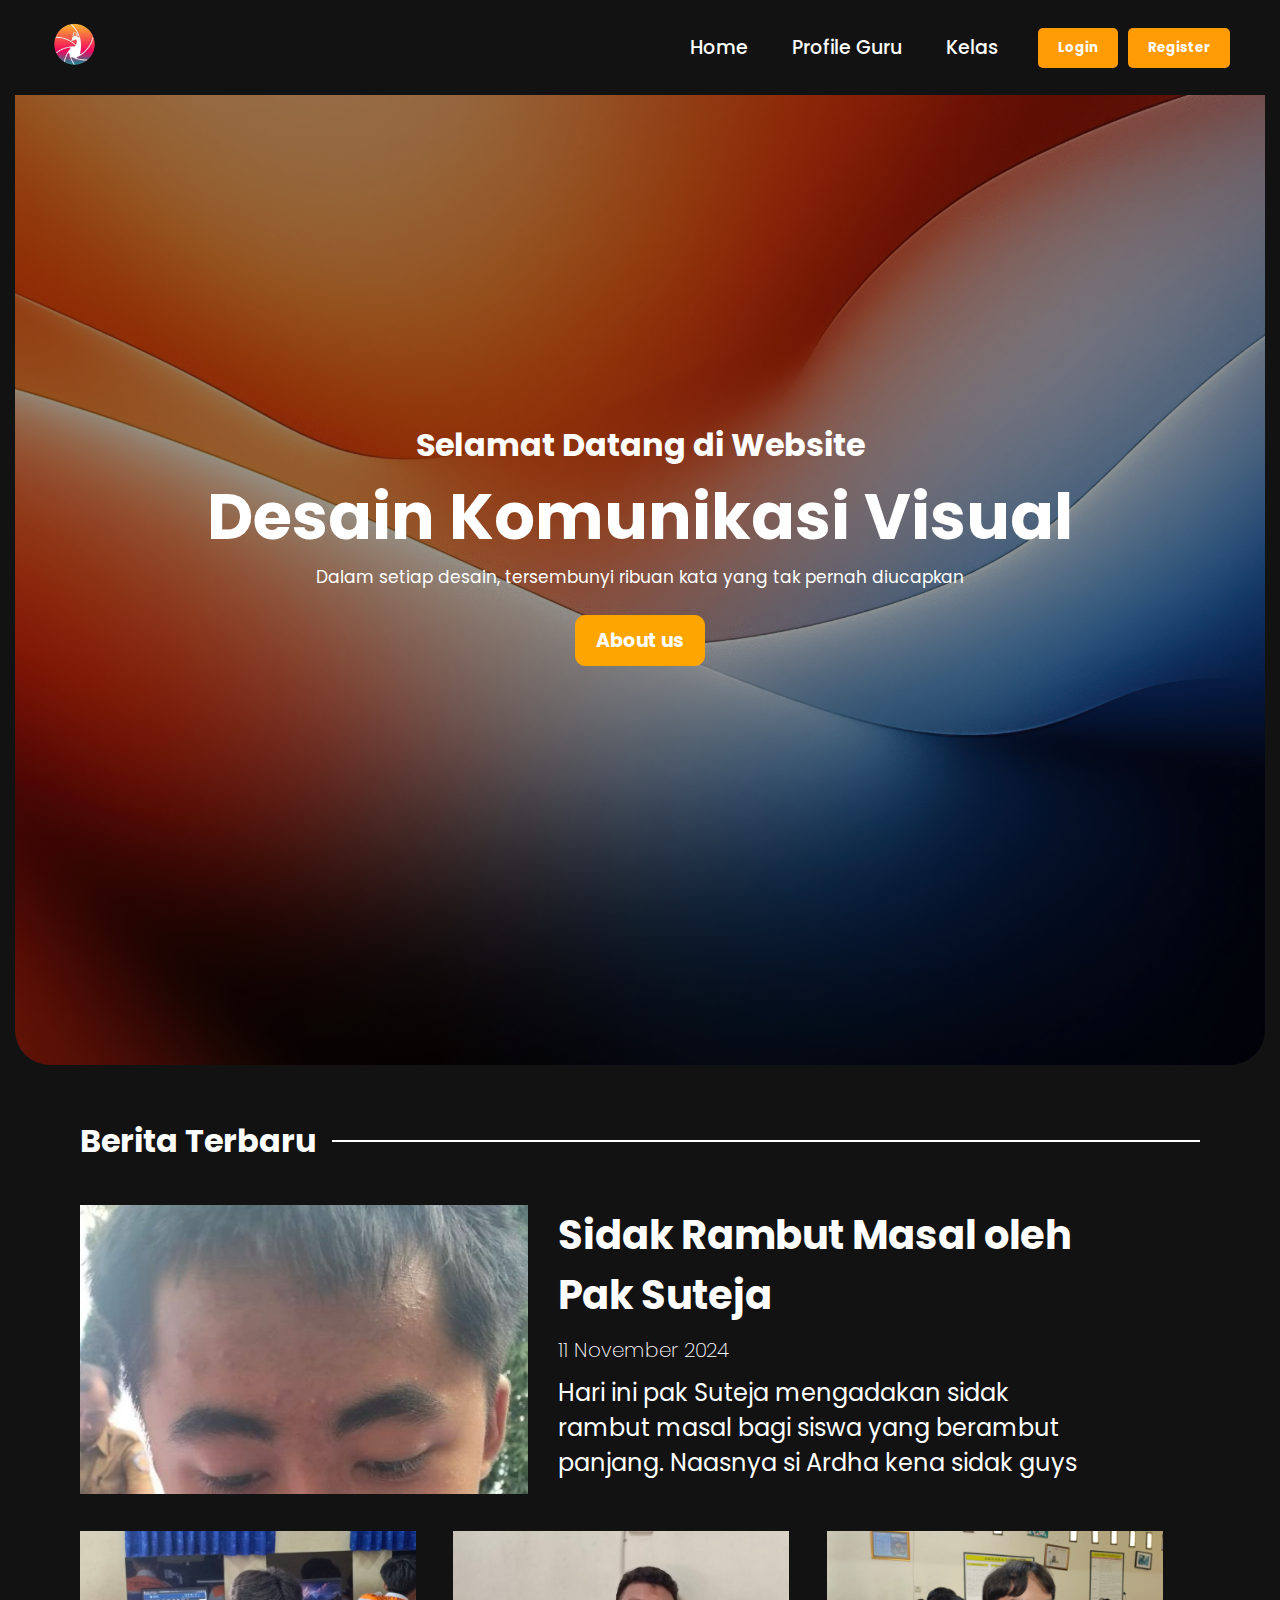
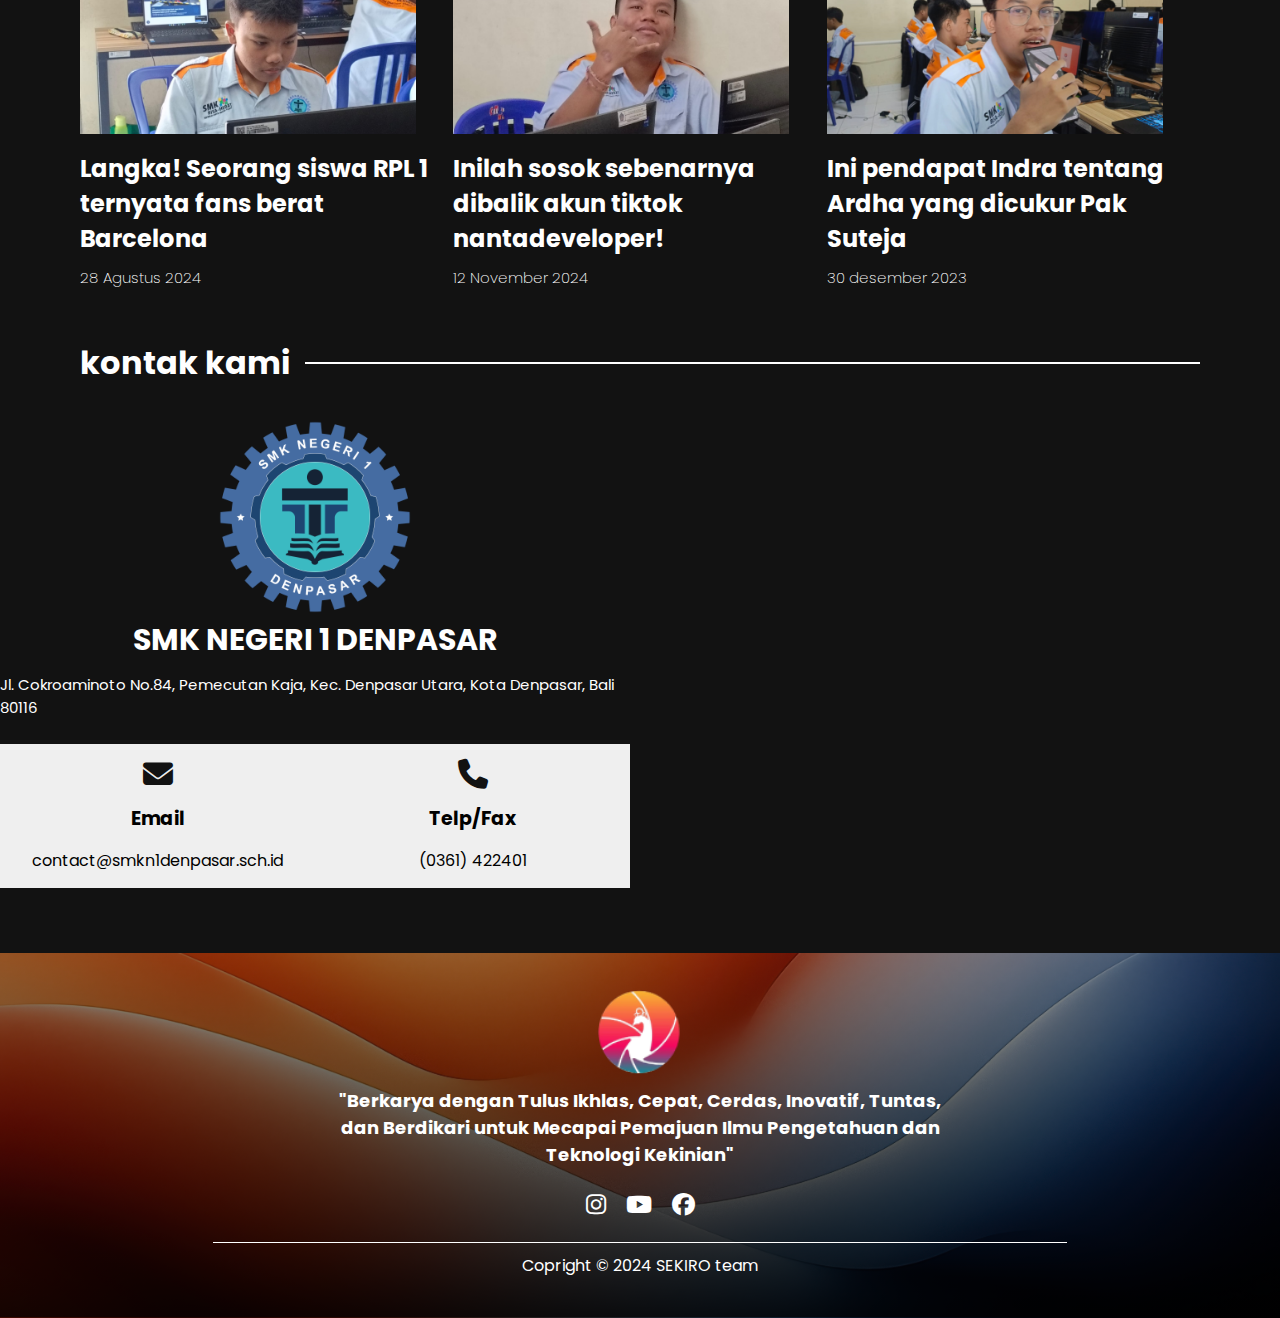
<file: home sebelum login/index.html>
<!DOCTYPE html>
<html lang="en">

<head>
  <meta charset="UTF-8" />
  <meta name="viewport" content="width=device-width, initial-scale=1.0" />
  <title>homepage</title>
  <link rel="stylesheet" href="style.css" />
  <link rel="preconnect" href="https://fonts.googleapis.com" />
  <link rel="preconnect" href="https://fonts.gstatic.com" crossorigin />
  <link
    href="https://fonts.googleapis.com/css2?family=Montserrat:ital,wght@0,100..900;1,100..900&family=Poppins:ital,wght@0,100;0,200;0,300;0,400;0,500;0,600;0,700;0,800;0,900;1,100;1,200;1,300;1,400;1,500;1,600;1,700;1,800;1,900&display=swap"
    rel="stylesheet" />
  <link rel="stylesheet" href="https://cdnjs.cloudflare.com/ajax/libs/font-awesome/6.6.0/css/all.min.css" />
</head>

<body>
  <header class="navbar-container">
    <div class="logo">
      <a href="index.html"><img src="logo.png" alt="Logo Jurusan DKV" /></a>
    </div>
    <nav class="nav-list">
      <ul>
        <li>
          <a href="#">Home</a>
          <a href="#">Profile Guru</a>
          <a href="#">Kelas</a>
        </li>
      </ul>

      <div class="btn-login-register">
        <a href="#"><button>Login</button></a>
        <a href="#"><button>Register</button></a>
    </div>
    </nav>
  </header>

  <main>
    <div class="container">
      <div class="image">
        <img
          src="Serenmist_20-_2012.jpeg"
          alt="Gambar Grapic Design Pexels" />
        <div class="isi-image">
          <h3>Selamat Datang di Website</h3>
          <h1>Desain Komunikasi Visual</h1>
          <p>
            Dalam setiap desain, tersembunyi ribuan kata yang tak pernah
            diucapkan
          </p>
          <a href="#" class="btn">About us</a>
        </div>
      </div>

      <div class="berita">
        <h1>Berita Terbaru</h1>
        <span></span>
      </div>

      <div class="isi-berita">
        <div class="image-berita">
          <a href="#"><img src="WhatsApp Image 2024-11-12 at 09.56.58_7a226503 1.png" alt=""/></a>
        </div>
        <div class="text-berita">
          <a href="#"><h1>Sidak Rambut Masal oleh Pak Suteja</h1></a>
          <h5>11 November 2024</h5>
          <p>
            Hari ini pak Suteja mengadakan sidak rambut masal bagi siswa yang
            berambut panjang. Naasnya si Ardha kena sidak guys
          </p>
        </div>
      </div>

      <div class="isi-berita2">
        <div class="kolom-berita">
          <div class="image-berita2">
            <a href="#"><img src="WhatsApp Image 2024-11-12 at 10.37.56_f40525b9 1.png" alt=""/></a>
            <a href="#"><h1>Langka! Seorang siswa RPL 1 ternyata fans berat Barcelona</h1></a>
            <p>28 Agustus 2024</p>
          </div>
          <div class="image-berita2">
            <a href="#"><img src="WhatsApp Image 2024-11-12 at 10.37.57_34ba6914 1.png" alt=""/></a>
            <a href="#"><h1>Inilah sosok sebenarnya dibalik akun tiktok nantadeveloper!</h1></a>
            <p>12 November 2024</p>
          </div>
          <div class="image-berita2">
            <a href="#"><img src="image.png" alt="" /></a>
            <a href="#"><h1>Ini pendapat Indra tentang Ardha yang dicukur Pak Suteja</h1></a>
            <p>30 desember 2023</p>
          </div>
        </div>
      </div>

      <div class="kontak">
        <h1>kontak kami</h1>
        <span class="contak"></span>
      </div>

      <div class="isi-kontak">
        <div class="box-kontak">
          <div class="kiri">
            <img src="Logo SMKN 1 Denpasar 2023.png" alt="" />
            <h3>SMK NEGERI 1 DENPASAR</h3>
            <p>
              Jl. Cokroaminoto No.84, Pemecutan Kaja, Kec. Denpasar Utara,
              Kota Denpasar, Bali 80116
            </p>
          </div>
          <div class="isi-kontak2">
            <div class="kiri2">
              <i class="fa-solid fa-envelope"></i>
              <h3>Email</h3>
              <p>contact@smkn1denpasar.sch.id</p>
            </div>
            <div class="kiri2">
              <i class="fa-solid fa-phone"></i>
              <h3>Telp/Fax</h3>
              <p>(0361) 422401</p>
            </div>
          </div>
        </div>
        <div class="kanan">
          <iframe
            src="https://www.google.com/maps/embed?pb=!1m18!1m12!1m3!1d3944.5625509076467!2d115.20475307590502!3d-8.637924687831164!2m3!1f0!2f0!3f0!3m2!1i1024!2i768!4f13.1!3m3!1m2!1s0x2dd23f7f52570dc1%3A0x6f96db3e30ec6ffd!2sSMK%20Negeri%201%20Denpasar!5e0!3m2!1sid!2sid!4v1731462264083!5m2!1sid!2sid"
            width="650" height="450" style="border: 0" allowfullscreen="" loading="lazy"
            referrerpolicy="no-referrer-when-downgrade"></iframe>
        </div>
      </div>
    </div>
  </main>

  <footer>
    <div class="dalam-footer">
      <div class="isi-footer">
        <div class="logo">
          <a href="#"><img src="logo.png" alt=""></a>
        </div>
        <div class="text-logo">
          <p>"Berkarya dengan Tulus Ikhlas, Cepat, Cerdas, Inovatif, Tuntas, dan Berdikari untuk Mecapai Pemajuan Ilmu
            Pengetahuan dan Teknologi Kekinian" </p>
        </div>
        <div class="sosial-media">
          <a href="https://www.instagram.com/urchewyycicii/?igsh=MXFxNnNqcDczMnExbg%3D%3D"><i class="fa-brands fa-instagram"></i></a>
          <a href="#"><i class="fa-brands fa-youtube"></i></a>
          <a href="#"><i class="fa-brands fa-facebook"></i></a>
        </div>
        <span class="bawah-footer"></span>
      </div>
      <div class="bawah-footer2">
        <p>Copright &copy; 2024 SEKIRO team</p>
      </div>
    </div>
  </footer>
</body>

</html>
</file>
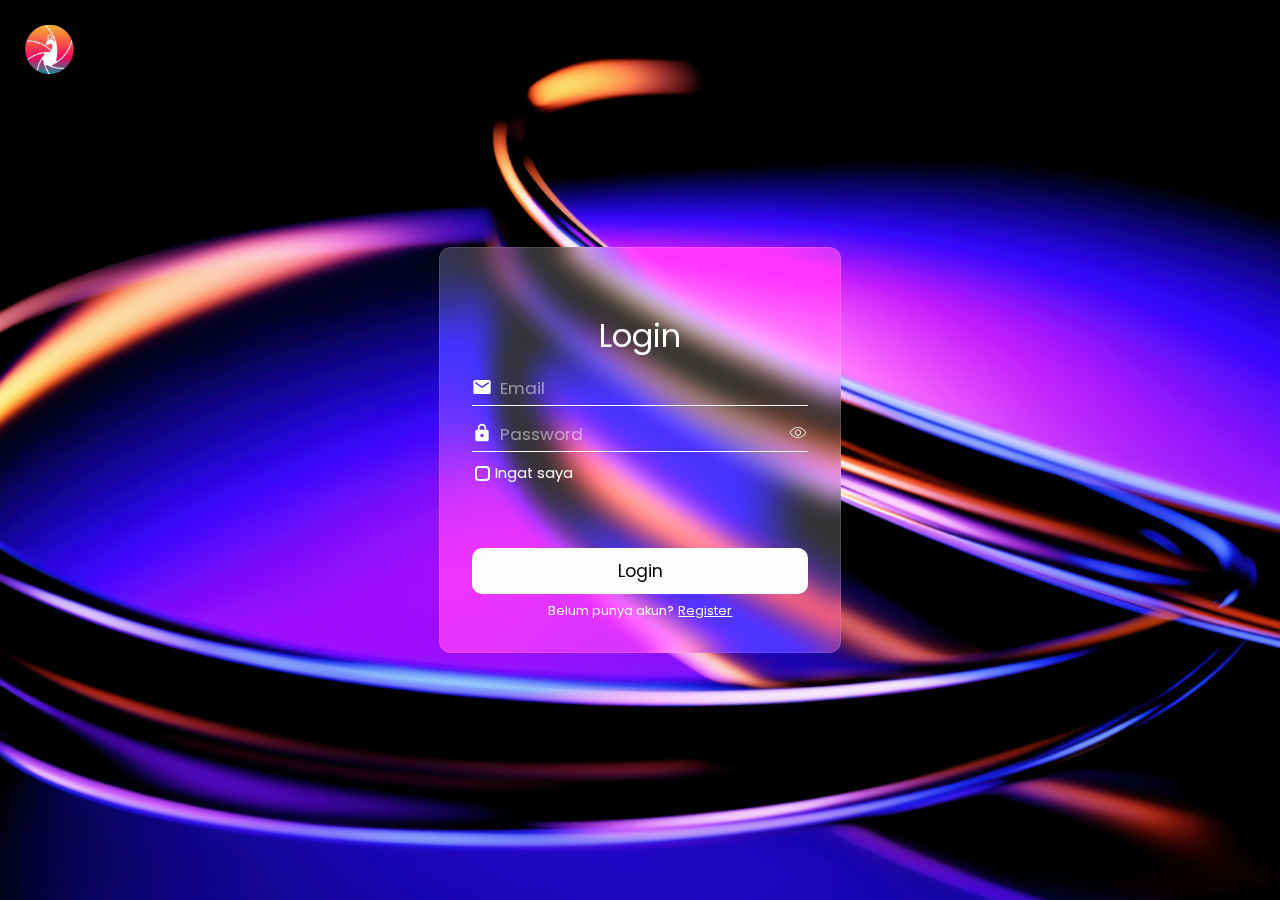
<file: login.html>
<!DOCTYPE html>
<html lang="en">
  <head>
    <meta charset="UTF-8" />
    <meta name="viewport" content="width=device-width, initial-scale=1.0" />
    <title>DKV</title>
    <link rel="stylesheet" href="style/login.css" />
    <script src="https://ajax.googleapis.com/ajax/libs/jquery/3.7.1/jquery.min.js"></script>
  </head>
  <body>
    <main>
      <div class="logo">
        <img src="logo.png" alt="" />
      </div>
      <div class="login-container">
        <h2 class="login-header">Login</h2>

        <div class="login-form">
          <div class="input-group">
            <span
              ><svg
                xmlns="http://www.w3.org/2000/svg"
                height="40px"
                viewBox="0 -960 960 960"
                width="40px"
                fill="#fefefe"
              >
                <path
                  d="M152.32-144.17q-36.44 0-62.29-25.86-25.86-25.85-25.86-62.29v-495.36q0-36.6 25.86-62.56 25.85-25.96 62.29-25.96h655.36q36.6 0 62.56 25.96t25.96 62.56v495.36q0 36.44-25.96 62.29-25.96 25.86-62.56 25.86H152.32ZM480-434.51l327.68-215.33v-77.84L480-515.68l-327.68-212v77.84L480-434.51Z"
                /></svg
            ></span>
            <input type="email" name="" id="" required placeholder="Email" />
          </div>
          <div class="input-group">
            <span
              ><svg
                xmlns="http://www.w3.org/2000/svg"
                height="24px"
                viewBox="0 -960 960 960"
                width="24px"
                fill="#fefefe"
              >
                <path
                  d="M240-80q-33 0-56.5-23.5T160-160v-400q0-33 23.5-56.5T240-640h40v-80q0-83 58.5-141.5T480-920q83 0 141.5 58.5T680-720v80h40q33 0 56.5 23.5T800-560v400q0 33-23.5 56.5T720-80H240Zm240-200q33 0 56.5-23.5T560-360q0-33-23.5-56.5T480-440q-33 0-56.5 23.5T400-360q0 33 23.5 56.5T480-280ZM360-640h240v-80q0-50-35-85t-85-35q-50 0-85 35t-35 85v80Z"
                /></svg
            ></span>
            <input
              type="password"
              name=""
              id="passInput"
              required
              placeholder="Password"
            />
            <span class="eye"
              ><svg
                xmlns="http://www.w3.org/2000/svg"
                height="24px"
                viewBox="0 -960 960 960"
                width="24px"
                fill="#fefefe"
              >
                <path
                  d="M480.18-353.85q60.97 0 103.47-42.68t42.5-103.65q0-60.97-42.68-103.47t-103.65-42.5q-60.97 0-103.47 42.68t-42.5 103.65q0 60.97 42.68 103.47t103.65 42.5ZM480-392q-45 0-76.5-31.5T372-500q0-45 31.5-76.5T480-608q45 0 76.5 31.5T588-500q0 45-31.5 76.5T480-392Zm.11 152q-129.96 0-236.88-70.73Q136.31-381.46 83.08-500q53.23-118.54 160.04-189.27T479.89-760q129.96 0 236.88 70.73Q823.69-618.54 876.92-500q-53.23 118.54-160.04 189.27T480.11-240ZM480-500Zm0 220q113 0 207.5-59.5T832-500q-50-101-144.5-160.5T480-720q-113 0-207.5 59.5T128-500q50 101 144.5 160.5T480-280Z"
                /></svg
            ></span>
          </div>
          <div class="remember-me">
            <input type="checkbox" name="remember-me" class="checkbox" />
            <p>Ingat saya</p>
          </div>
        </div>

        <button onclick="location.href = 'homepage.html' " class="login-btn">
          Login
        </button>
        <div class="belum-punya-akun">
          <p>Belum punya akun?</p>
          <a href="register.html">Register</a>
        </div>
      </div>
    </main>

    <script src="login.js"></script>
    <script src="data.js"></script>
  </body>
</html>
</file>
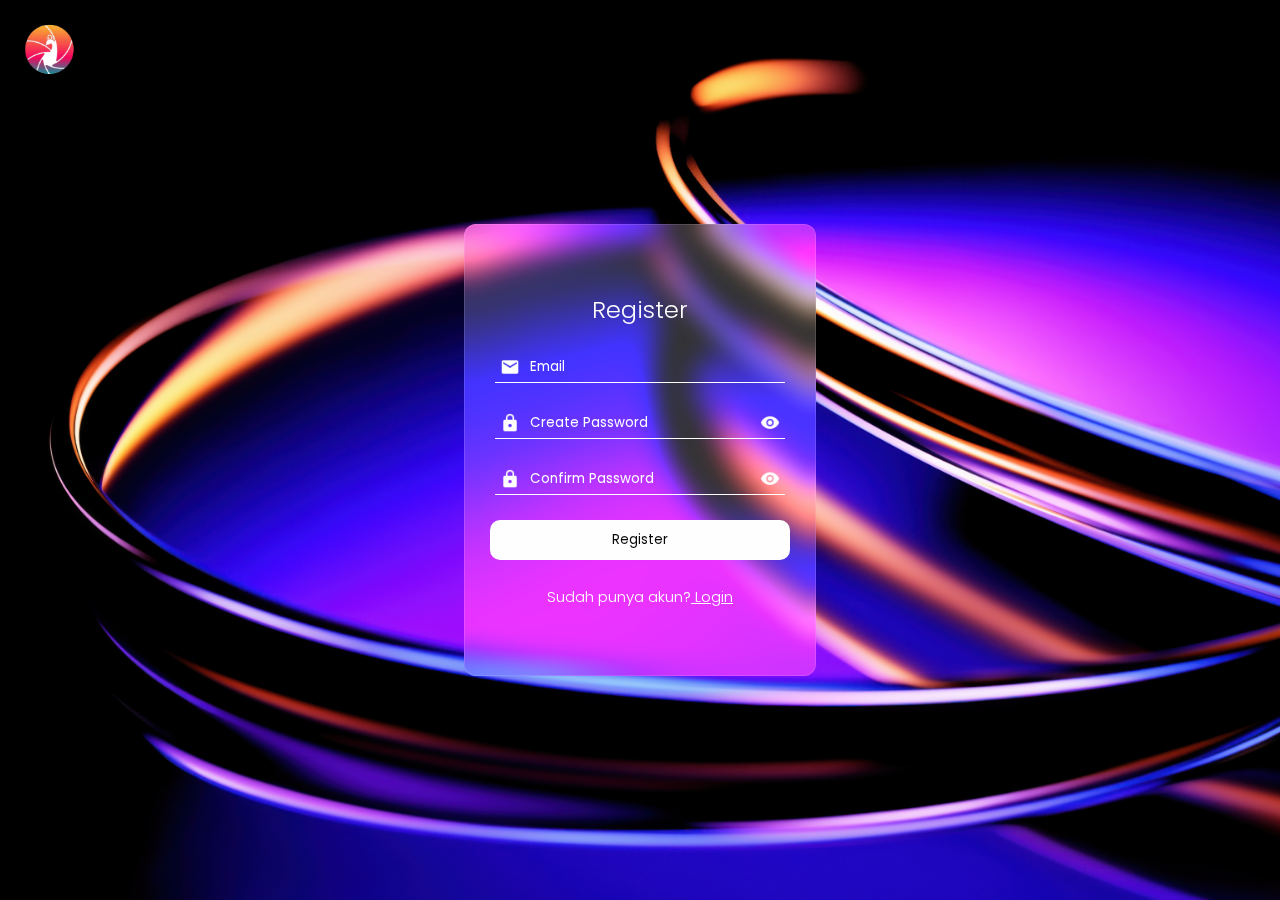
<file: register.html>
<!DOCTYPE html>
<html lang="en">
  <head>
    <meta charset="UTF-8" />
    <meta name="viewport" content="width=device-width, initial-scale=1.0" />
    <title>Register Page</title>
    <link rel="stylesheet" href="style/register.css" />
    <link rel="preconnect" href="https://fonts.googleapis.com" />
    <link rel="preconnect" href="https://fonts.gstatic.com" crossorigin />
    <link
      href="https://fonts.googleapis.com/css2?family=Graduate&family=Poppins:ital,wght@0,100;0,200;0,300;0,400;0,500;0,600;0,700;0,800;0,900;1,100;1,200;1,300;1,400;1,500;1,600;1,700;1,800;1,900&display=swap"
      rel="stylesheet"
    />
  </head>
  <body>
    <div class="background">
      <div class="logo-container">
        <img src="img register/logo.png" alt="" class="logo" />
      </div>
      <div class="register-container">
        <form class="register-content">
          <h2>Register</h2>
          <div class="email-input">
            <img src="img register/email.png" alt="" />
            <input type="email" placeholder="Email" required />
          </div>
          <div class="password-input">
            <img src="img register/lock.png" alt="" />
            <input
              type="password"
              placeholder="Create Password"
              required
              id="createPassword"
            />
            <img src="img register/eye.png" alt="" id="toggleCreatePassword" />
          </div>
          <div class="password-input">
            <img src="img register/lock.png" alt="" />
            <input
              type="password"
              placeholder="Confirm Password"
              required
              id="confirmPassword"
            />
            <img src="img register/eye.png" alt="" id="toggleConfirmPassword" />
          </div>
          <button type="submit">Register</button>
          <span>Sudah punya akun?<a href="login.html"> Login</a></span>
        </form>
      </div>
    </div>

    <script src="register.js"></script>
  </body>
</html>
</file>
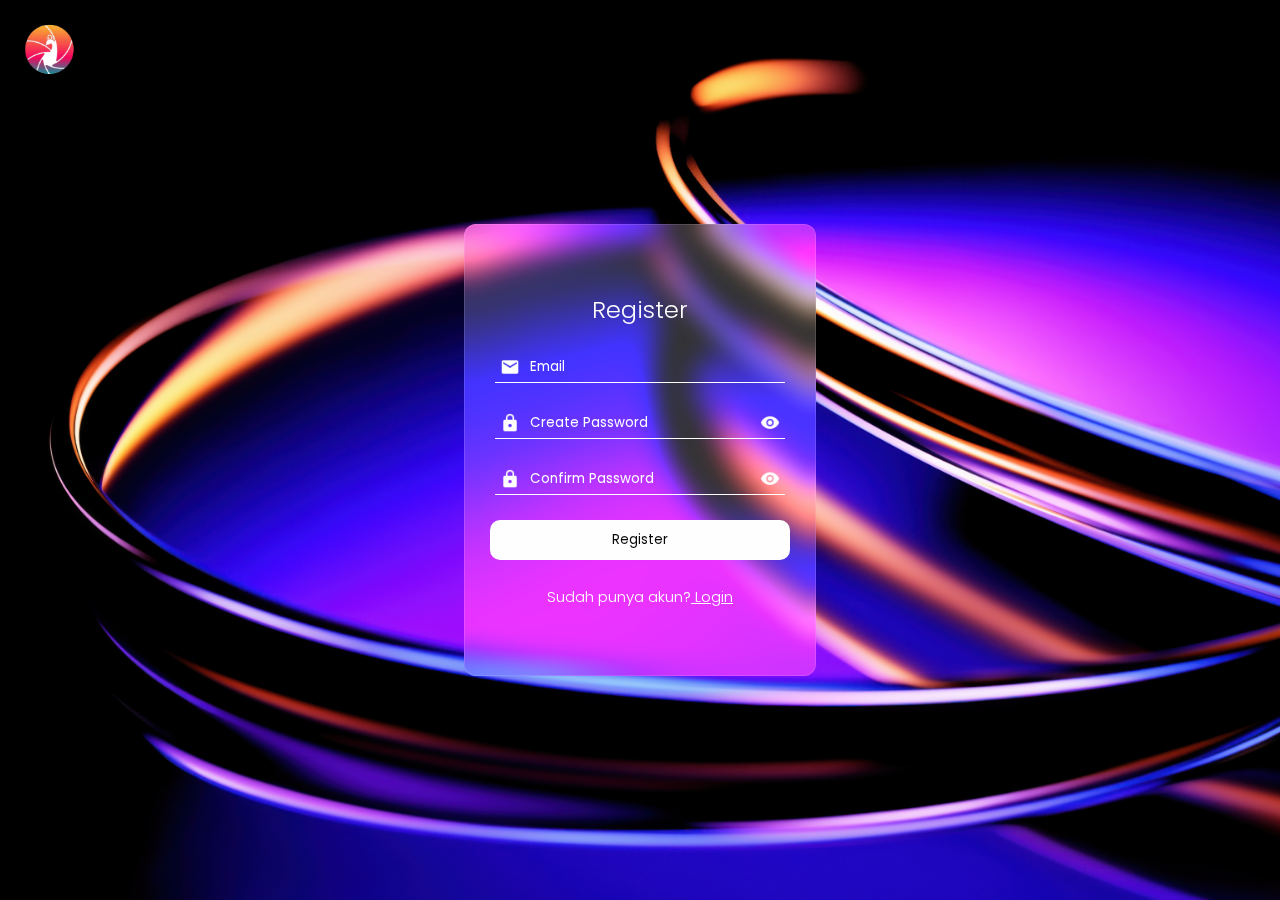
<file: page register/register.html>
<!DOCTYPE html>
<html lang="en">
<head>
    <meta charset="UTF-8">
    <meta name="viewport" content="width=device-width, initial-scale=1.0">
    <title>Register Page</title>
    <link rel="stylesheet" href="register.css">
    <link rel="preconnect" href="https://fonts.googleapis.com">
    <link rel="preconnect" href="https://fonts.gstatic.com" crossorigin>
    <link href="https://fonts.googleapis.com/css2?family=Graduate&family=Poppins:ital,wght@0,100;0,200;0,300;0,400;0,500;0,600;0,700;0,800;0,900;1,100;1,200;1,300;1,400;1,500;1,600;1,700;1,800;1,900&display=swap" rel="stylesheet">
</head>
<body>
    <div class="background">
        <div class="logo-container">
            <img src="img register/logo.png" alt="" class="logo"> 
        </div>
        <div class="register-container">
            <form class="register-content">
                <h2>Register</h2>
                    <div class="email-input">
                        <img src="img register/email.png" alt="">
                        <input type="email" placeholder="Email" required>
                    </div>
                    <div class="password-input">
                        <img src="img register/lock.png" alt="">
                        <input type="password" placeholder="Create Password" required id="createPassword">
                        <img src="img register/eye.png" alt="" id="toggleCreatePassword">
                    </div>
                    <div class="password-input">
                        <img src="img register/lock.png" alt="">
                        <input type="password" placeholder="Confirm Password" required id="confirmPassword">
                        <img src="img register/eye.png" alt="" id="toggleConfirmPassword">
                    </div>
                <button type="submit">Register</button>
                <span>Sudah punya akun?<a href="login.html"> Login</a></span>
            </form>
        </div>
    </div>

    <script src="register.js"></script>
</body>
</html>
</file>
<file: home sebelum login/style.css>
* {
  margin: 0;
  padding: 0;
  box-sizing: border-box;
  font-family: 'Poppins',sans-serif;
}

:root {
  --putih:#ffffff;
  --agak-hitam:#121212;
  --merah:#ff0000;
  --orange:#ffa500;
  --agak-putih:#efefef;
  --biru:#0000ff;
}

body {
  height: 100vh;
  display: flex;
  flex-direction: column;
  background-color: var(--agak-hitam);
}

header.navbar-container{
  width: 100%;
  display: flex;
  justify-content: space-between;
  align-items: center;
  padding: 20px 50px;
  position: fixed;
  z-index: 99;
  background-color: var(--agak-hitam);
}

.navbar-container .logo {
  width: 60px;
}

.navbar-container .logo img {
  width: 50px;
}

.navbar-container .nav-list ul {
  display: flex;
  justify-content: center;
}

.navbar-container .nav-list li {
  list-style-type: none;
}

.navbar-container .nav-list li i {
  padding: 10px 20px;
  font-size: 19px;
  color: var(--putih);
}

.navbar-container .nav-list li i:hover{
  color: var(--merah);
}

.navbar-container .nav-list li a {
  padding: 10px 20px ;
  text-decoration: none;
  font-size: 19px;
  font-weight: 500;
  color: var(--putih);
}

.navbar-container .nav-list li a:hover {
  color: var(--orange);
}

.container {
  display: flex;
  flex-direction: column;
}

.image {
  width: 100%;  
  position: relative;
}

.image img{
  width: 100%;
  height: 120vh;
  object-fit: cover;
  border-radius: 50px;
  padding: 15px;
  filter: brightness(0.6);
}

.isi-image {
  width: 100%;
  height: 100%;
  position: absolute;
  top: 0;
  left: 0;
  display: flex;
  flex-direction: column;
  align-items: center;
  justify-content: center;
  color: var(--putih);
}

.isi-image .btn{
  padding: 10px 20px;
  border-radius: 10px;
  border: 1px solid var(--orange);
  font-size: 19px;
  font-weight: 500;
  background-color: var(--orange);
  color: var(--putih);
  font-weight: bold;
  margin-top: 25px;
}

.isi-image .btn:hover {
  border: 1px solid var(--putih);
  background-color: transparent;
  backdrop-filter: blur(15px);
}

.isi-image a.btn {
  text-decoration: none;
}

.isi-image h3 {
  font-size: 32px
}

.isi-image h1 {
  font-size: 64px;
}

.isi-image p {
  font-size: 17px;
}

.berita {
  display: flex;
  flex-direction: row;
  align-items: center;
  justify-content: center;
  gap: 15px;
  margin: 30px 80px;
  animation: muncul linear;
    animation-timeline: view();
    animation-range: entry 0% cover 40%;
}

.berita h1{
  text-wrap: nowrap;
  color: var(--putih);
}

span {
  display: flex;
  height: 2px;
  width: 100%;
  background-color: var(--putih);
}

.isi-berita {
  margin: 10px 80px;
  display: flex;
  animation: muncul linear;
    animation-timeline: view();
    animation-range: entry 0% cover 40%;
}

.image-berita {
  width: 40%;
}

.image-berita img {
  width: 100%;
}

.text-berita {
  width: 50%;
  padding-left: 30px;
  color: var(--putih);
}

.text-berita h1 {
  font-size: 40px;
  color: var(--putih);
}

.text-berita a {
  text-decoration: none;
}

.text-berita h5 {
  padding: 10px 0;
  font-size: 20px;
  font-weight: 200;
}

.text-berita p {
  font-size: 24px;
}

.isi-berita2 {
  margin: 20px 80px;
  display: flex;
  justify-content: space-between;
  flex-direction: column;
  animation: muncul linear;
    animation-timeline: view();
    animation-range: entry 0% cover 40%;
}

.image-berita2 {
  width: 100%;
  color: var(--putih);
}

.image-berita2 img {
  width: 90%;
}

.image-berita2 h1 {
  font-size: 24px;
  padding: 10px 0;
  color: var(--putih);
}

.image-berita2 a {
  text-decoration: none;
}

.image-berita2 p {
  font-size: 15px;
  font-weight: 200;
}

.kolom-berita {
  display: flex;
  justify-content: space-between;
}

.kontak {
  display: flex;
  flex-direction: row;
  align-items: center;
  justify-content: center;
  gap: 15px;
  margin: 30px 80px;
  animation: muncul linear;
    animation-timeline: view();
    animation-range: entry 0% cover 40%;
}

.kontak h1{
  text-wrap: nowrap;
  color: var(--putih);
}

.contak {
  display: flex;
  height: 2px;
  width: 100%;
  background-color: var(--putih);
}

.isi-kontak {
  display: flex;
  justify-content: space-evenly;
  animation: muncul linear;
    animation-timeline: view();
    animation-range: entry 0% cover 40%;
}

.isi-kontak2 {
  padding: 15px 0;
  background-color: var(--agak-putih);
  display: flex;
  margin: 15px 0;
}

.box-kotak {
  width: 100%;
  display: flex;
}

.kiri {
  display: flex;
  flex-direction: column;
  align-items: center;
  justify-content: center;
  color: var(--putih);
}

.kiri img {
  width: 200px;
}

.kiri h3 {
  font-size: 30px;
}

.kiri p {
  padding: 10px 0;
  font-size: 15px;
}

.kiri2 {
  display: flex;
  flex-direction: column;
  align-items: center;
  width: 100%;
}

.kiri2 i {
  font-size: 30px;
  color: var(--agak-hitam);
}

.kiri2 h3 {
  padding: 15px 0;
  font-size: 19px;
}

footer {
  margin-top: 50px;
  padding: 30px;
  background:  linear-gradient(rgba(0, 0, 0, 0.4), rgba(0, 0, 0, 0.9)), url(Serenmist_20-_2012.jpeg);
  background-size: cover;
  background-position: center;
  animation: muncul-footer linear;
    animation-timeline: view();
    animation-range: entry 0% cover 10%;
}

.dalam-footer {
 width: 100%;
}

.isi-footer {
  width: 100%;
  display: flex;
  flex-direction: column;
  align-items: center;
  justify-content: center;
}

.logo img {
  width: 100px;
}

.text-logo {
  text-align: center;
  width: 50%;
}

.text-logo p {
  font-size: 18px;
  color: var(--putih);
  font-weight: bolder;
}

.sosial-media {
  padding: 20px 0;
  display: flex;
  justify-content: center;
  gap: 20px;
  font-size: 23px;
}

.sosial-media a {
  color: var(--putih);
  text-decoration: none;
}

.sosial-media a:hover {
  color: var(--orange);
}


.bawah-footer {
  width: 70%;
  height: 1px;
  background-color: var(--putih);
}

.bawah-footer2 {
  padding: 10px 0;
  display: flex;
  justify-content: center;
  align-items: center;
  color: var(--putih);
}

.btn-login-register button{
  padding: 10px 20px;
  border-radius: 5px;
  border: none;
  background-color: #ff9b05;
  color: white;
  font-weight: bold;
  cursor: pointer;
}

.btn-login-register{
  display: flex;
  align-items: center;
  justify-content: flex-start;
  gap: 10px;
}

.nav-list{
  display: flex;  
  align-items: center;
  gap: 20px;
}

@keyframes muncul {
  from{
      opacity: 0;
      transform: translateX(-100px);
  }
  to {
      size: 1;
      opacity: 1;
      transform: translateX(0px);
  }
}

@keyframes muncul-footer {
  from{
      opacity: 0;
      transform: translateY(-100px);
  }
  to {
      size: 1;
      opacity: 1;
      transform: translateY(0px);
  }
}
</file>
<file: style/login.css>
@import url("https://fonts.googleapis.com/css2?family=Poppins:ital,wght@0,100;0,200;0,300;0,400;0,500;0,600;0,700;0,800;0,900;1,100;1,200;1,300;1,400;1,500;1,600;1,700;1,800;1,900&display=swap");

:root {
  --warna-text-putih: #fefefe;
  --warna-text-putih-nonactive: #fefefe7c;
  --warna-text-hitam: #080808;
  --warna-text-hitam-nonactive: #676767;
}

* {
  margin: 0;
  padding: 0;
  box-sizing: border-box;
}

body {
  width: 100%;
  height: 100vh;

  display: flex;
  justify-content: center;
  align-items: center;

  background: url("Fuchsia2018.jpeg");
  background-position: center;
  background-repeat: no-repeat;
  background-size: cover;

  font-family: "Poppins", sans-serif;

  /* animation: hitam ease-out 2s; */
}

main {
  width: 100%;
  height: 100%;

  display: flex;
  justify-content: center;
  align-items: center;
}

.logo {
  position: absolute;
  left: 20px;
  top: 20px;
}

.logo img {
  width: 60px;
}

.login-container {
  display: flex;
  flex-direction: column;
  justify-content: center;
  align-items: center;
  padding: 2rem;

  backdrop-filter: blur(12px) saturate(176%);
  -webkit-backdrop-filter: blur(12px) saturate(176%);
  background-color: rgba(254, 254, 254, 0.2);
  border-radius: 12px;
  border: 1px solid rgba(255, 255, 255, 0.125);
}

.login-header {
  margin-top: 2rem;
  font-size: 2rem;
  font-weight: 400;
  color: var(--warna-text-putih);
}

.input-group {
  margin-top: 1rem;
  height: 30px;
  display: flex;
  flex-direction: row;
  justify-content: start;
  align-items: center;
  border-bottom: 1px solid white;
  gap: 0.5rem;
}
svg {
  width: 20px;
}

input[type="email"],
input[type="password"],
input[type="text"] {
  width: 280px;
  background: none;
  border: none;
  outline: none;
  color: var(--warna-text-putih);

  font-family: "Poppins", sans-serif;
}

input[type="email"]:focus,
input[type="password"]:focus,
input[type="text"]:focus {
  background: none;
}

input[type="email"]::placeholder,
input[type="password"]::placeholder,
input[type="text"]::placeholder {
  color: var(--warna-text-putih-nonactive);
  font-size: 1.05rem;
}

.remember-me {
  display: flex;
  flex-direction: row;
  justify-content: start;
  align-items: center;
  gap: 0.3rem;
  color: var(--warna-text-putih);
  margin-top: 0.7rem;
  margin-left: 0.2rem;

  font-size: 0.9rem;
}

.checkbox {
  appearance: none;
  width: 15px;
  height: 15px;
  border: 2px solid var(--warna-text-putih);
  border-radius: 4px;
  background-color: transparent;
  cursor: pointer;
  transition: 0.2s;
}

.checkbox:checked {
  background-color: var(--warna-text-putih);
  border-color: var(--warna-text-putih);
  /* Checkmark */
  background-image: url("data:image/svg+xml,%3Csvg xmlns='http://www.w3.org/2000/svg' viewBox='0 0 24 24' fill='black'%3E%3Cpath d='M9 16.17L4.83 12l-1.42 1.41L9 19 21 7l-1.41-1.41z'/%3E%3C/svg%3E");
  background-size: 16px;
  background-position: center;
  background-repeat: no-repeat;
}

.login-btn {
  width: 100%;
  padding: 10px 0;
  background-color: var(--warna-text-putih);
  color: var(--warna-text-hitam);
  margin-top: 4rem;

  border: none;
  border-radius: 10px;

  font-family: "Poppins", sans-serif;
  font-size: 1.1rem;

  transition: 0.3s ease-out;
}

.login-btn:hover {
  background-color: #ebebeb;
}

.belum-punya-akun {
  display: flex;
  flex-direction: row;
  gap: 0.3rem;
  margin-top: 0.5rem;

  font-size: 0.8rem;
  color: var(--warna-text-putih);
}

.belum-punya-akun a {
  color: var(--warna-text-putih);
}

@keyframes fade {
  from {
    opacity: 0;
    backdrop-filter: blur(0px) saturate(0%);
    -webkit-backdrop-filter: blur(0px) saturate(0%);
  }
  to {
    opacity: 1;
    backdrop-filter: blur(12px) saturate(0%);
    -webkit-backdrop-filter: blur(12px) saturate(0%);
  }
}

@keyframes hitam {
  from {
    filter: brightness(0%);
  }
  to {
    filter: brightness(100%);
  }
}
</file>
<file: style/register.css>
*,
html{
    margin: 0;
    padding: 0;
    font-family: 'Poppins', sans-serif;
}

:root{
    --warna-text-putih: #fefefe;
    --warna-text-putih-nonactive: #fefefe;
    --warna-text-hitam: #080808;
    --warna-text-hitam-nonactive: #676767;
}

.background{
    background: url('Fuchsia2018.jpeg');
    background-size: cover;
}

.logo-container{
    display: flex;
    align-items: flex-start;
    justify-content: flex-start;
    height: 0;
}

.logo{
    width: 60px;
    margin: 20px;
}

.register-container{
    display: flex;
    align-items: center;
    justify-content: center;
    height: 100vh;
}

.register-content{
    display: flex;
    flex-direction: column;
    align-items: center;
    justify-content: center;
    gap: 25px;
    width: 350px;
    height: 450px;
    backdrop-filter: blur(12px) saturate(176%);
    -webkit-backdrop-filter: blur(12px) saturate(176%);
    background-color: rgba(254, 254, 254, 0.2);
    border-radius: 12px;
    border: 1px solid rgba(255, 255, 255, 0.125);
}

.register-content h2{
    color: var(--warna-text-putih);
    font-weight: 300;
}

.register-content input{
    padding: 5px;
    width: 250px;
    border-right: none;
    border-left: none;
    border-top: none;
    border-color: black;
    background-color: transparent;
    outline: none;
    border-bottom: 1px solid var(--warna-text-putih);
    color: white;
}

.register-content button{
    padding: 10px 0;
    border-radius: 10px;
    width: 300px;
    border: none;
    background-color: var(--warna-text-putih);
    color: var(--warna-text-hitam);
    cursor: pointer;
}

.register-content img{
    border-bottom: solid 1px var(--warna-text-putih);
    width: 20px;
    height: 20px;
    padding: 5px;
}

.email-input{
    display: flex;
    align-items: center;
    justify-content: center;
}

.password-input{
    display: flex;
    align-items: center;
    justify-content: center;
}

.password-input input{
    width: 220px;
}

.register-content span{
    color: var(--warna-text-putih);
    font-weight: 300;
    font-size: 15px;
}

.register-content span a{
    text-decoration: underline;
    color: var(--warna-text-putih);
}

input::placeholder{
    color: var(--warna-text-putih-nonactive);
}
</file>
<file: page register/register.css>
*,
html{
    margin: 0;
    padding: 0;
    font-family: 'Poppins', sans-serif;
}

:root{
    --warna-text-putih: #fefefe;
    --warna-text-putih-nonactive: #fefefe;
    --warna-text-hitam: #080808;
    --warna-text-hitam-nonactive: #676767;
}

.background{
    background: url('img register/Fuchsia2018.jpeg.jpg');
    background-size: cover;
}

.logo-container{
    display: flex;
    align-items: flex-start;
    justify-content: flex-start;
    height: 0;
}

.logo{
    width: 60px;
    margin: 20px;
}

.register-container{
    display: flex;
    align-items: center;
    justify-content: center;
    height: 100vh;
}

.register-content{
    display: flex;
    flex-direction: column;
    align-items: center;
    justify-content: center;
    gap: 25px;
    width: 350px;
    height: 450px;
    backdrop-filter: blur(12px) saturate(176%);
    -webkit-backdrop-filter: blur(12px) saturate(176%);
    background-color: rgba(254, 254, 254, 0.2);
    border-radius: 12px;
    border: 1px solid rgba(255, 255, 255, 0.125);
}

.register-content h2{
    color: var(--warna-text-putih);
    font-weight: 300;
}

.register-content input{
    padding: 5px;
    width: 250px;
    border-right: none;
    border-left: none;
    border-top: none;
    border-color: black;
    background-color: transparent;
    outline: none;
    border-bottom: 1px solid var(--warna-text-putih);
    color: white;
}

.register-content button{
    padding: 10px 0;
    border-radius: 10px;
    width: 300px;
    border: none;
    background-color: var(--warna-text-putih);
    color: var(--warna-text-hitam);
    cursor: pointer;
}

.register-content img{
    border-bottom: solid 1px var(--warna-text-putih);
    width: 20px;
    height: 20px;
    padding: 5px;
}

.email-input{
    display: flex;
    align-items: center;
    justify-content: center;
}

.password-input{
    display: flex;
    align-items: center;
    justify-content: center;
}

.password-input input{
    width: 220px;
}

.register-content span{
    color: var(--warna-text-putih);
    font-weight: 300;
    font-size: 15px;
}

.register-content span a{
    text-decoration: underline;
    color: var(--warna-text-putih);
}

input::placeholder{
    color: var(--warna-text-putih-nonactive);
}
</file>
